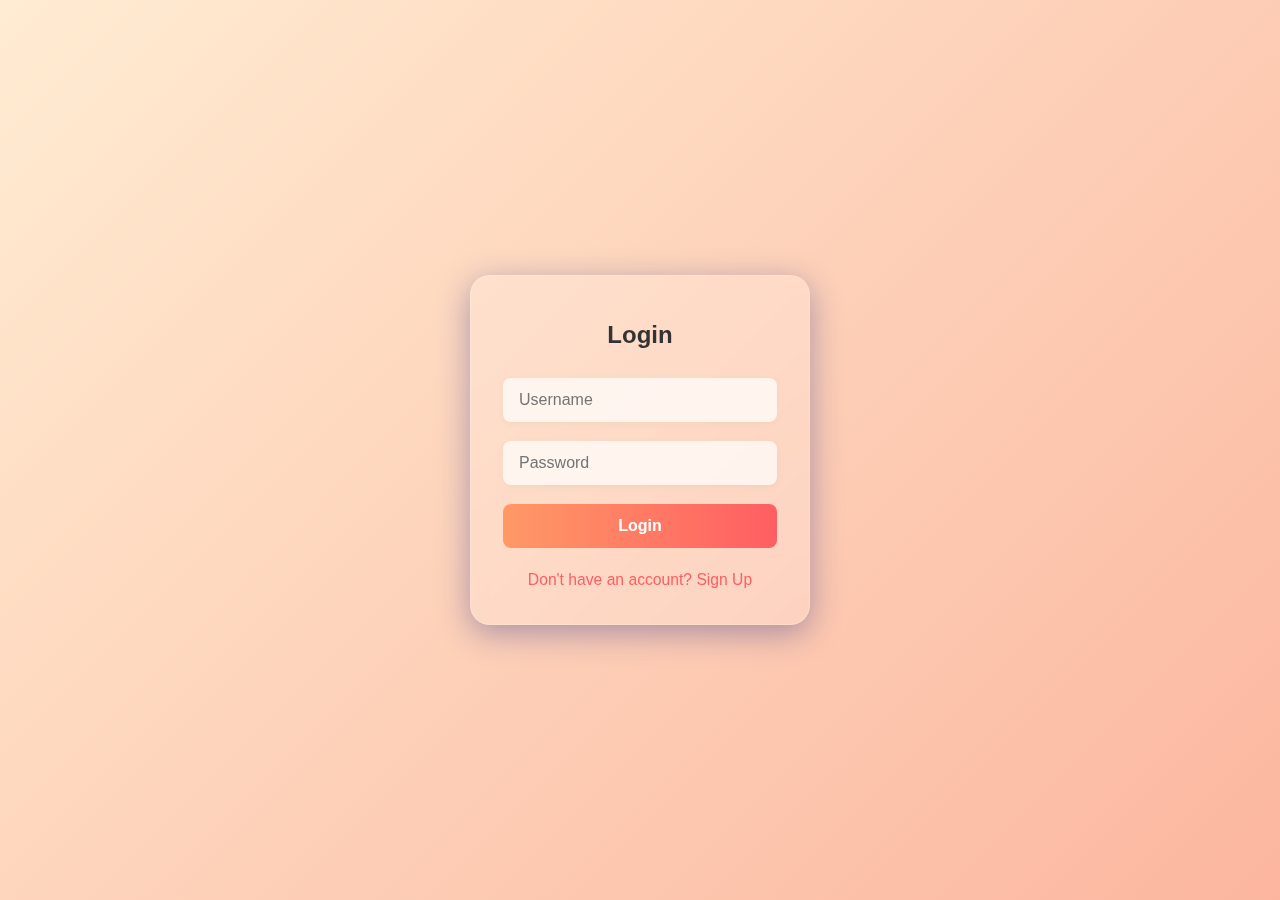
<file: login.html>
<!DOCTYPE html>
<html lang="en">
<head>
    <meta charset="UTF-8">
    <meta name="viewport" content="width=device-width, initial-scale=1.0">
    <title>Login</title>
    <link rel="stylesheet" href="styles.css">
    <style>
        body {
            min-height: 100vh;
            margin: 0;
            display: flex;
            align-items: center;
            justify-content: center;
            background: linear-gradient(135deg, #ffecd2 0%, #fcb69f 100%);
            background-size: cover;
            font-family: 'Poppins', sans-serif;
        }
        .glass-card {
            background: rgba(255,255,255,0.2);
            box-shadow: 0 8px 32px 0 rgba(31,38,135,0.37);
            backdrop-filter: blur(8px);
            -webkit-backdrop-filter: blur(8px);
            border-radius: 20px;
            border: 1px solid rgba(255,255,255,0.18);
            padding: 2.5rem 2rem 2rem 2rem;
            width: 340px;
            display: flex;
            flex-direction: column;  
            align-items: center;
        }
        .glass-card h2 {
            margin-bottom: 1.5rem;
            color: #333;
            font-weight: 600;
        }
        .glass-card form {
            width: 100%;
            display: flex;
            flex-direction: column;
        }
        .glass-card input {
            margin-bottom: 1.2rem;
            padding: 0.8rem 1rem;
            border: none;
            border-radius: 8px;
            background: rgba(255,255,255,0.7);
            font-size: 1rem;
            outline: none;
            box-shadow: 0 2px 8px rgba(0,0,0,0.04);
        }
        .glass-card button {
            padding: 0.8rem;
            border: none;
            border-radius: 8px;
            background: linear-gradient(90deg, #ff9966, #ff5e62);
            color: #fff;
            font-size: 1rem;
            font-weight: 600;
            cursor: pointer;
            transition: background 0.2s;
        }
        .glass-card button:hover {
            background: linear-gradient(90deg, #ff5e62, #ff9966);
        }
        .glass-card .toggle-link {
            margin-top: 1.2rem;
            color: #ff5e62;
            text-decoration: none;
            font-size: 0.98rem;
            transition: color 0.2s;
        }
        .glass-card .toggle-link:hover {
            color: #ff9966;
        }
    </style>
</head>
<body>
    <div class="glass-card">
        <h2>Login</h2>
        <form id="loginForm">
            <input type="text" id="username" placeholder="Username" required />
            <input type="password" id="password" placeholder="Password" required />
            <button type="submit">Login</button>
        </form>
        <a class="toggle-link" href="signup.html">Don't have an account? Sign Up</a>
    </div>
    <script>
        document.getElementById('loginForm').addEventListener('submit', function(e) {
            e.preventDefault();
            const username = document.getElementById('username').value;
            const password = document.getElementById('password').value;
            const specialCharRegex = /[!@#$%^&*(),.?":{}|<>]/;
            if (!username || !password) {
                alert('Please enter both username and password.');
                return;
            }
            if (password.length < 6) {
                alert('Password must be at least 6 characters long.');
                return;
            }
            if (!specialCharRegex.test(password)) {
                alert('Password must contain at least one special character.');
                return;
            }
            // Check credentials from localStorage
            const stored = localStorage.getItem('spiceroots_user');
            if (stored) {
                const user = JSON.parse(stored);
                if (user.username === username && user.password === password) {
                    window.location.href = 'index.html';
                } else {
                    alert('Username or password is incorrect.');
                }
            } else {
                alert('No user found. Please sign up first.');
            }
        });
    </script>
</body>
</html>
</file>
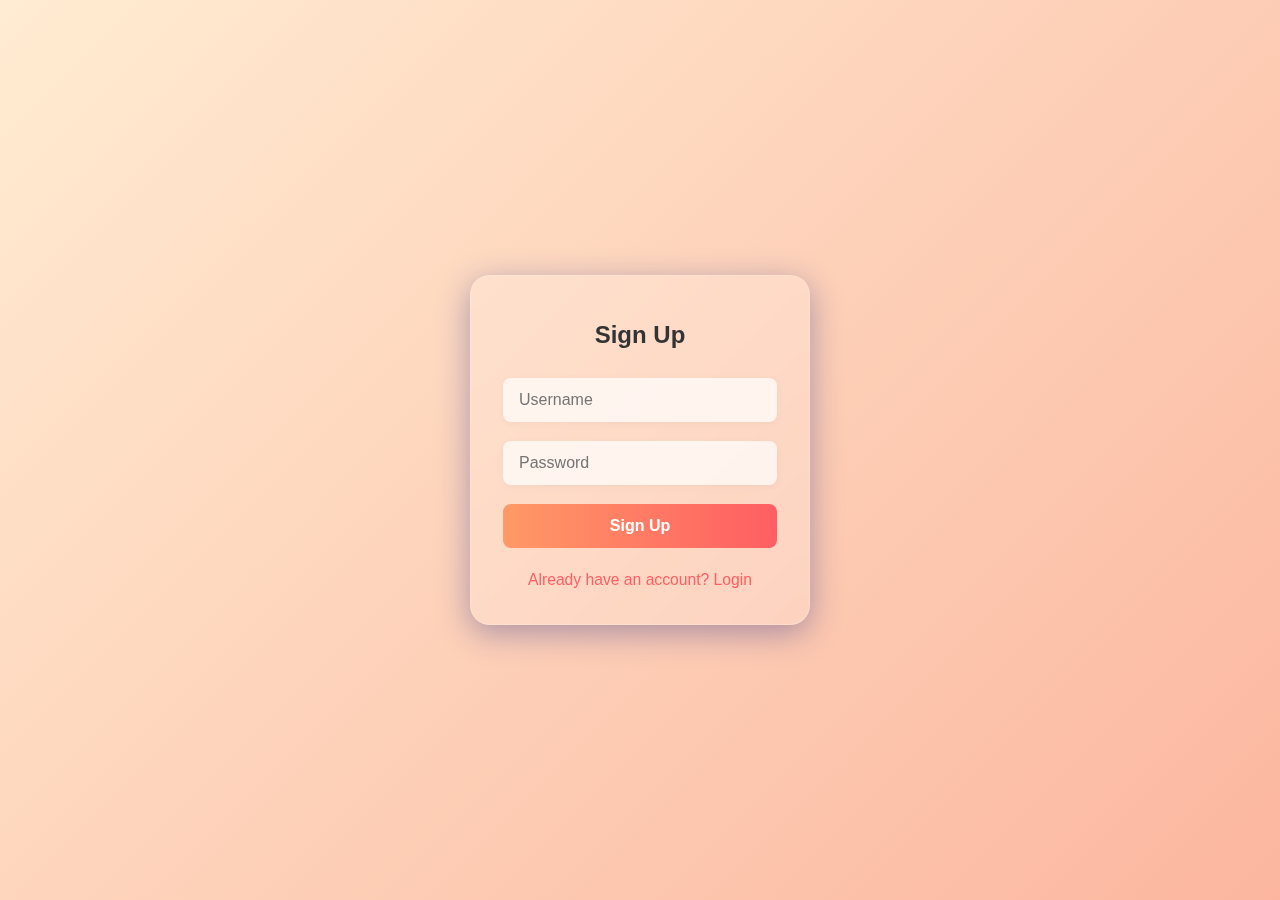
<file: signup.html>
<!DOCTYPE html>
<html lang="en">
<head>
    <meta charset="UTF-8">
    <meta name="viewport" content="width=device-width, initial-scale=1.0">
    <title>Sign Up</title>
    <link rel="stylesheet" href="styles.css">
    <style>
        body {
            min-height: 100vh;
            margin: 0;
            display: flex;
            align-items: center;
            justify-content: center;
            background: linear-gradient(135deg, #ffecd2 0%, #fcb69f 100%);
            background-size: cover;
            font-family: 'Poppins', sans-serif;
        }
        .glass-card {
            background: rgba(255,255,255,0.2);
            box-shadow: 0 8px 32px 0 rgba(31,38,135,0.37);
            backdrop-filter: blur(8px);
            -webkit-backdrop-filter: blur(8px);
            border-radius: 20px;
            border: 1px solid rgba(255,255,255,0.18);
            padding: 2.5rem 2rem 2rem 2rem;
            width: 340px;
            display: flex;
            flex-direction: column;
            align-items: center;
        }
        .glass-card h2 {
            margin-bottom: 1.5rem;
            color: #333;
            font-weight: 600;
        }
        .glass-card form {
            width: 100%;
            display: flex;
            flex-direction: column;
        }
        .glass-card input {
            margin-bottom: 1.2rem;
            padding: 0.8rem 1rem;
            border: none;
            border-radius: 8px;
            background: rgba(255,255,255,0.7);
            font-size: 1rem;
            outline: none;
            box-shadow: 0 2px 8px rgba(0,0,0,0.04);
        }
        .glass-card button {
            padding: 0.8rem;
            border: none;
            border-radius: 8px;
            background: linear-gradient(90deg, #ff9966, #ff5e62);
            color: #fff;
            font-size: 1rem;
            font-weight: 600;
            cursor: pointer;
            transition: background 0.2s;
        }
        .glass-card button:hover {
            background: linear-gradient(90deg, #ff5e62, #ff9966);
        }
        .glass-card .toggle-link {
            margin-top: 1.2rem;
            color: #ff5e62;
            text-decoration: none;
            font-size: 0.98rem;
            transition: color 0.2s;
        }
        .glass-card .toggle-link:hover {
            color: #ff9966;
        }
    </style>
</head>
<body>
    <div class="glass-card">
        <h2>Sign Up</h2>
        <form id="signupForm">
            <input type="text" id="newUsername" placeholder="Username" required />
            <input type="password" id="newPassword" placeholder="Password" required />
            <button type="submit">Sign Up</button>
        </form>
        <a class="toggle-link" href="login.html">Already have an account? Login</a>
    </div>
    <script>
        document.getElementById('signupForm').addEventListener('submit', function(e) {
            e.preventDefault();
            const username = document.getElementById('newUsername').value;
            const password = document.getElementById('newPassword').value;
            const specialCharRegex = /[!@#$%^&*(),.?":{}|<>]/;
            if (!username || !password) {
                alert('Please enter both username and password.');
                return;
            }
            if (password.length < 6) {
                alert('Password must be at least 6 characters long.');
                return;
            }
            if (!specialCharRegex.test(password)) {
                alert('Password must contain at least one special character.');
                return;
            }
            // Store credentials in localStorage
            localStorage.setItem('spiceroots_user', JSON.stringify({ username, password }));
            window.location.href = 'login.html';
        });
    </script>
</body>
</html>
</file>
<file: styles.css>
/* Reset and Base Styles */
* {
    margin: 0;
    padding: 0;
    box-sizing: border-box;
}

body {
    font-family: 'Poppins', sans-serif;
    line-height: 1.6;
    color: #333;
    overflow-x: hidden;
}

.container {
    max-width: 1200px;
    margin: 0 auto;
    padding: 0 20px;
}

/* Color Variables */
:root {
    --primary-color: #e74c3c;
    --secondary-color: #f39c12;
    --accent-color: #e67e22;
    --text-dark: #2c3e50;
    --text-light: #7f8c8d;
    --bg-light: #f8f9fa;
    --bg-white: #ffffff;
    --shadow: 0 4px 6px rgba(0, 0, 0, 0.1);
    --shadow-hover: 0 8px 15px rgba(0, 0, 0, 0.2);
    --gradient-primary: linear-gradient(135deg, #e74c3c 0%, #f39c12 100%);
    --gradient-secondary: linear-gradient(135deg, #f39c12 0%, #e67e22 100%);
}

/* Button Styles */
.btn-primary {
    background: var(--gradient-primary);
    color: white;
    border: none;
    padding: 12px 24px;
    border-radius: 25px;
    font-weight: 500;
    cursor: pointer;
    transition: all 0.3s ease;
    text-decoration: none;
    display: inline-block;
}

.btn-primary:hover {
    transform: translateY(-2px);
    box-shadow: var(--shadow-hover);
}

.btn-secondary {
    background: transparent;
    color: var(--primary-color);
    border: 2px solid var(--primary-color);
    padding: 10px 22px;
    border-radius: 25px;
    font-weight: 500;
    cursor: pointer;
    transition: all 0.3s ease;
    text-decoration: none;
    display: inline-block;
}

.btn-secondary:hover {
    background: var(--primary-color);
    color: white;
    transform: translateY(-2px);
}

/* Navigation */
.navbar {
    position: fixed;
    top: 0;
    width: 100%;
    background: rgba(255, 255, 255, 0.95);
    backdrop-filter: blur(10px);
    z-index: 1000;
    padding: 1rem 0;
    transition: all 0.3s ease;
}

.nav-container {
    max-width: 1200px;
    margin: 0 auto;
    padding: 0 20px;
    display: flex;
    justify-content: space-between;
    align-items: center;
}

.nav-logo {
    display: flex;
    align-items: center;
    font-size: 1.5rem;
    font-weight: 700;
    color: var(--primary-color);
}

.nav-logo i {
    margin-right: 8px;
    font-size: 1.8rem;
}

.nav-menu {
    display: flex;
    list-style: none;
    gap: 2rem;
}

.nav-link {
    text-decoration: none;
    color: var(--text-dark);
    font-weight: 500;
    transition: color 0.3s ease;
    position: relative;
}

.nav-link:hover {
    color: var(--primary-color);
}

.nav-link::after {
    content: '';
    position: absolute;
    bottom: -5px;
    left: 0;
    width: 0;
    height: 2px;
    background: var(--gradient-primary);
    transition: width 0.3s ease;
}

.nav-link:hover::after {
    width: 100%;
}

.nav-buttons {
    display: flex;
    gap: 1rem;
}

.hamburger {
    display: none;
    flex-direction: column;
    cursor: pointer;
}

.bar {
    width: 25px;
    height: 3px;
    background: var(--text-dark);
    margin: 3px 0;
    transition: 0.3s;
}

/* Hero Section */
.hero {
    min-height: 100vh;
    display: flex;
    align-items: center;
    background: linear-gradient(135deg, #fff5f5 0%, #fff8e1 100%);
    padding: 120px 0 80px;
    position: relative;
    overflow: hidden;
}

.hero::before {
    content: '';
    position: absolute;
    top: 0;
    left: 0;
    right: 0;
    bottom: 0;
    background: url('data:image/svg+xml,<svg xmlns="http://www.w3.org/2000/svg" viewBox="0 0 100 100"><defs><pattern id="spices" x="0" y="0" width="20" height="20" patternUnits="userSpaceOnUse"><circle cx="10" cy="10" r="1" fill="%23e74c3c" opacity="0.1"/></pattern></defs><rect width="100" height="100" fill="url(%23spices)"/></svg>');
    opacity: 0.3;
}

.hero-content {
    flex: 1;
    max-width: 600px;
    z-index: 2;
    position: relative;
}

.hero h1 {
    font-size: 3.5rem;
    font-weight: 700;
    color: var(--text-dark);
    margin-bottom: 1rem;
    line-height: 1.2;
}

.hero p {
    font-size: 1.2rem;
    color: var(--text-light);
    margin-bottom: 2rem;
    line-height: 1.6;
}

.search-container {
    margin-bottom: 3rem;
}

.search-box {
    display: flex;
    align-items: center;
    background: white;
    border-radius: 50px;
    padding: 5px;
    box-shadow: var(--shadow);
    max-width: 500px;
}

.search-box i {
    color: var(--text-light);
    margin-left: 20px;
    font-size: 1.2rem;
}

.search-box input {
    flex: 1;
    border: none;
    padding: 15px 20px;
    font-size: 1rem;
    outline: none;
    background: transparent;
}

.search-btn {
    background: var(--gradient-primary);
    color: white;
    border: none;
    padding: 15px 30px;
    border-radius: 25px;
    font-weight: 500;
    cursor: pointer;
    transition: all 0.3s ease;
}

.search-btn:hover {
    transform: translateY(-2px);
    box-shadow: var(--shadow-hover);
}

.hero-stats {
    display: flex;
    gap: 3rem;
}

.stat {
    text-align: center;
}

.stat-number {
    display: block;
    font-size: 2rem;
    font-weight: 700;
    color: var(--primary-color);
}

.stat-label {
    color: var(--text-light);
    font-size: 0.9rem;
}

.hero-image {
    flex: 1;
    display: flex;
    justify-content: center;
    align-items: center;
    position: relative;
    z-index: 2;
}

.floating-card {
    background: white;
    border-radius: 20px;
    padding: 20px;
    box-shadow: var(--shadow-hover);
    transform: rotate(5deg);
    transition: transform 0.3s ease;
    max-width: 300px;
}

.floating-card:hover {
    transform: rotate(0deg) scale(1.05);
}

.floating-card img {
    width: 100%;
    height: 200px;
    object-fit: cover;
    border-radius: 15px;
    margin-bottom: 15px;
}

.card-content h3 {
    color: var(--text-dark);
    margin-bottom: 5px;
}

.card-content p {
    color: var(--text-light);
    font-size: 0.9rem;
    margin-bottom: 10px;
}

.rating {
    display: flex;
    align-items: center;
    gap: 5px;
}

.rating i {
    color: #f39c12;
    font-size: 0.9rem;
}

.rating span {
    color: var(--text-light);
    font-size: 0.9rem;
    margin-left: 5px;
}

/* Categories Section */
.categories {
    padding: 80px 0;
    background: var(--bg-white);
}

.categories h2 {
    text-align: center;
    font-size: 2.5rem;
    font-weight: 700;
    color: var(--text-dark);
    margin-bottom: 3rem;
}

.categories-grid {
    display: grid;
    grid-template-columns: repeat(auto-fit, minmax(250px, 1fr));
    gap: 2rem;
}

.category-card {
    background: white;
    border-radius: 20px;
    padding: 2rem;
    text-align: center;
    box-shadow: var(--shadow);
    transition: all 0.3s ease;
    cursor: pointer;
    border: 2px solid transparent;
}

.category-card:hover {
    transform: translateY(-10px);
    box-shadow: var(--shadow-hover);
    border-color: var(--primary-color);
}

.category-icon {
    width: 80px;
    height: 80px;
    background: var(--gradient-primary);
    border-radius: 50%;
    display: flex;
    align-items: center;
    justify-content: center;
    margin: 0 auto 1rem;
}

.category-icon i {
    font-size: 2rem;
    color: white;
}

.category-card h3 {
    color: var(--text-dark);
    margin-bottom: 0.5rem;
    font-size: 1.3rem;
}

.category-card p {
    color: var(--text-light);
    margin-bottom: 1rem;
    font-size: 0.9rem;
}

.recipe-count {
    color: var(--primary-color);
    font-weight: 600;
    font-size: 0.9rem;
}

/* Featured Recipes Section */
.featured-recipes {
    padding: 80px 0;
    background: var(--bg-light);
}

.featured-recipes h2 {
    text-align: center;
    font-size: 2.5rem;
    font-weight: 700;
    color: var(--text-dark);
    margin-bottom: 3rem;
}

.recipes-grid {
    display: grid;
    grid-template-columns: repeat(auto-fit, minmax(300px, 1fr));
    gap: 2rem;
    margin-bottom: 3rem;
}

.recipe-card {
    background: white;
    border-radius: 20px;
    overflow: hidden;
    box-shadow: var(--shadow);
    transition: all 0.3s ease;
    cursor: pointer;
}

.recipe-card:hover {
    transform: translateY(-5px);
    box-shadow: var(--shadow-hover);
}

.recipe-image {
    width: 100%;
    height: 200px;
    object-fit: cover;
}

.recipe-content {
    padding: 1.5rem;
}

.recipe-title {
    font-size: 1.2rem;
    font-weight: 600;
    color: var(--text-dark);
    margin-bottom: 0.5rem;
}

.recipe-author {
    color: var(--text-light);
    font-size: 0.9rem;
    margin-bottom: 1rem;
}

.recipe-meta {
    display: flex;
    justify-content: space-between;
    align-items: center;
    margin-bottom: 1rem;
}

.recipe-rating {
    display: flex;
    align-items: center;
    gap: 5px;
}

.recipe-rating i {
    color: #f39c12;
    font-size: 0.9rem;
}

.recipe-rating span {
    color: var(--text-light);
    font-size: 0.9rem;
}

.recipe-time {
    color: var(--text-light);
    font-size: 0.9rem;
}

.recipe-tags {
    display: flex;
    gap: 0.5rem;
    flex-wrap: wrap;
}

.recipe-tag {
    background: var(--bg-light);
    color: var(--text-light);
    padding: 4px 12px;
    border-radius: 15px;
    font-size: 0.8rem;
}

.load-more {
    text-align: center;
}

/* About Section */
.about {
    padding: 80px 0;
    background: var(--bg-white);
}

.about-content {
    display: grid;
    grid-template-columns: 1fr 1fr;
    gap: 4rem;
    align-items: center;
}

.about-text h2 {
    font-size: 2.5rem;
    font-weight: 700;
    color: var(--text-dark);
    margin-bottom: 1.5rem;
}

.about-text p {
    color: var(--text-light);
    margin-bottom: 1.5rem;
    line-height: 1.8;
}

.features {
    display: grid;
    grid-template-columns: 1fr;
    gap: 1.5rem;
    margin-top: 2rem;
}

.feature {
    display: flex;
    align-items: flex-start;
    gap: 1rem;
}

.feature i {
    color: var(--primary-color);
    font-size: 1.5rem;
    margin-top: 0.2rem;
}

.feature h4 {
    color: var(--text-dark);
    margin-bottom: 0.5rem;
}

.feature p {
    color: var(--text-light);
    font-size: 0.9rem;
    margin: 0;
}

.about-image img {
    width: 100%;
    border-radius: 20px;
    box-shadow: var(--shadow);
}

/* Contact Section */
.contact {
    padding: 80px 0;
    background: var(--bg-light);
}

.contact h2 {
    text-align: center;
    font-size: 2.5rem;
    font-weight: 700;
    color: var(--text-dark);
    margin-bottom: 3rem;
}

.contact-content {
    display: grid;
    grid-template-columns: 1fr 1fr;
    gap: 4rem;
}

.contact-info h3 {
    color: var(--text-dark);
    margin-bottom: 1rem;
    font-size: 1.5rem;
}

.contact-info p {
    color: var(--text-light);
    margin-bottom: 2rem;
    line-height: 1.6;
}

.contact-item {
    display: flex;
    align-items: center;
    gap: 1rem;
    margin-bottom: 1rem;
}

.contact-item i {
    color: var(--primary-color);
    font-size: 1.2rem;
    width: 20px;
}

.contact-item span {
    color: var(--text-dark);
}

.contact-form {
    background: white;
    padding: 2rem;
    border-radius: 20px;
    box-shadow: var(--shadow);
}

.form-group {
    margin-bottom: 1.5rem;
}

.form-group input,
.form-group textarea {
    width: 100%;
    padding: 15px;
    border: 2px solid #e1e8ed;
    border-radius: 10px;
    font-size: 1rem;
    transition: border-color 0.3s ease;
    font-family: inherit;
}

.form-group input:focus,
.form-group textarea:focus {
    outline: none;
    border-color: var(--primary-color);
}

.form-group textarea {
    resize: vertical;
    min-height: 120px;
}

/* Footer */
.footer {
    background: var(--text-dark);
    color: white;
    padding: 60px 0 20px;
}

.footer-content {
    display: grid;
    grid-template-columns: repeat(auto-fit, minmax(250px, 1fr));
    gap: 2rem;
    margin-bottom: 2rem;
}

.footer-logo {
    display: flex;
    align-items: center;
    font-size: 1.5rem;
    font-weight: 700;
    color: var(--primary-color);
    margin-bottom: 1rem;
}

.footer-logo i {
    margin-right: 8px;
    font-size: 1.8rem;
}

.footer-section p {
    color: #bdc3c7;
    margin-bottom: 1.5rem;
    line-height: 1.6;
}

.social-links {
    display: flex;
    gap: 1rem;
}

.social-links a {
    width: 40px;
    height: 40px;
    background: var(--primary-color);
    border-radius: 50%;
    display: flex;
    align-items: center;
    justify-content: center;
    color: white;
    text-decoration: none;
    transition: all 0.3s ease;
}

.social-links a:hover {
    transform: translateY(-3px);
    box-shadow: var(--shadow);
}

.footer-section h4 {
    color: white;
    margin-bottom: 1rem;
    font-size: 1.2rem;
}

.footer-section ul {
    list-style: none;
}

.footer-section ul li {
    margin-bottom: 0.5rem;
}

.footer-section ul li a {
    color: #bdc3c7;
    text-decoration: none;
    transition: color 0.3s ease;
}

.footer-section ul li a:hover {
    color: var(--primary-color);
}

.footer-bottom {
    text-align: center;
    padding-top: 2rem;
    border-top: 1px solid #34495e;
    color: #bdc3c7;
}

/* Modal Styles */
.modal {
    display: none;
    position: fixed;
    z-index: 2000;
    left: 0;
    top: 0;
    width: 100%;
    height: 100%;
    background-color: rgba(0, 0, 0, 0.5);
    backdrop-filter: blur(5px);
}

.modal-content {
    background-color: white;
    margin: 5% auto;
    padding: 2rem;
    border-radius: 20px;
    width: 90%;
    max-width: 400px;
    position: relative;
    animation: modalSlideIn 0.3s ease;
}

@keyframes modalSlideIn {
    from {
        opacity: 0;
        transform: translateY(-50px);
    }
    to {
        opacity: 1;
        transform: translateY(0);
    }
}

.close {
    position: absolute;
    right: 20px;
    top: 20px;
    font-size: 2rem;
    cursor: pointer;
    color: var(--text-light);
    transition: color 0.3s ease;
}

.close:hover {
    color: var(--primary-color);
}

.modal h2 {
    text-align: center;
    color: var(--text-dark);
    margin-bottom: 2rem;
}

.modal form {
    margin-bottom: 1rem;
}

.modal p {
    text-align: center;
    color: var(--text-light);
}

.modal p a {
    color: var(--primary-color);
    text-decoration: none;
    font-weight: 500;
}

.modal p a:hover {
    text-decoration: underline;
}

/* Responsive Design */
@media (max-width: 768px) {
    .hamburger {
        display: flex;
    }

    .nav-menu {
        position: fixed;
        left: -100%;
        top: 70px;
        flex-direction: column;
        background-color: white;
        width: 100%;
        text-align: center;
        transition: 0.3s;
        box-shadow: var(--shadow);
        padding: 2rem 0;
    }

    .nav-menu.active {
        left: 0;
    }

    .nav-buttons {
        display: none;
    }

    .hero {
        flex-direction: column;
        text-align: center;
        padding: 100px 0 60px;
    }

    .hero h1 {
        font-size: 2.5rem;
    }

    .hero-stats {
        justify-content: center;
        gap: 2rem;
    }

    .search-box {
        margin: 0 auto;
    }

    .categories-grid {
        grid-template-columns: repeat(auto-fit, minmax(200px, 1fr));
        gap: 1.5rem;
    }

    .recipes-grid {
        grid-template-columns: 1fr;
    }

    .about-content {
        grid-template-columns: 1fr;
        gap: 2rem;
    }

    .contact-content {
        grid-template-columns: 1fr;
        gap: 2rem;
    }

    .footer-content {
        grid-template-columns: 1fr;
        text-align: center;
    }

    .social-links {
        justify-content: center;
    }
}

@media (max-width: 480px) {
    .container {
        padding: 0 15px;
    }

    .hero h1 {
        font-size: 2rem;
    }

    .hero p {
        font-size: 1rem;
    }

    .search-box {
        flex-direction: column;
        border-radius: 15px;
    }

    .search-box input {
        border-radius: 10px;
        margin: 10px;
    }

    .search-btn {
        border-radius: 10px;
        margin: 0 10px 10px;
    }

    .categories h2,
    .featured-recipes h2,
    .about-text h2,
    .contact h2 {
        font-size: 2rem;
    }

    .modal-content {
        margin: 10% auto;
        padding: 1.5rem;
    }
}

/* Smooth Scrolling */
html {
    scroll-behavior: smooth;
}

/* Loading Animation */
.loading {
    display: inline-block;
    width: 20px;
    height: 20px;
    border: 3px solid rgba(255, 255, 255, 0.3);
    border-radius: 50%;
    border-top-color: #fff;
    animation: spin 1s ease-in-out infinite;
}

@keyframes spin {
    to { transform: rotate(360deg); }
}

/* Toast Notifications */
.toast {
    position: fixed;
    top: 20px;
    right: 20px;
    background: white;
    color: var(--text-dark);
    padding: 1rem 1.5rem;
    border-radius: 10px;
    box-shadow: var(--shadow-hover);
    z-index: 3000;
    transform: translateX(400px);
    transition: transform 0.3s ease;
}

.toast.show {
    transform: translateX(0);
}

.toast.success {
    border-left: 4px solid #27ae60;
}

.toast.error {
    border-left: 4px solid #e74c3c;
}

.toast.info {
    border-left: 4px solid #3498db;
} 

/* Responsive styles for SpiceRoots website */
@media (max-width: 1024px) {
  .nav-container, .container {
    padding-left: 2vw;
    padding-right: 2vw;
  }
  .hero-content h1 {
    font-size: 2.2rem;
  }
  .hero-content p {
    font-size: 1.1rem;
  }
}

@media (max-width: 768px) {
  .nav-menu {
    display: none;
  }
  .hamburger {
    display: block;
  }
  .nav-buttons {
    flex-direction: column;
    gap: 0.5rem;
  }
  .hero {
    flex-direction: column;
    align-items: center;
    text-align: center;
  }
  .hero-content h1 {
    font-size: 1.7rem;
  }
  .hero-content p {
    font-size: 1rem;
  }
  .hero-image {
    margin-top: 1.5rem;
  }
  .categories-grid, .recipes-grid {
    grid-template-columns: 1fr 1fr;
    gap: 1rem;
  }
  .about-content {
    flex-direction: column;
    align-items: center;
    text-align: center;
  }
  .about-image {
    margin-top: 1.5rem;
  }
}

@media (max-width: 480px) {
  .nav-container, .container {
    padding-left: 1vw;
    padding-right: 1vw;
  }
  .nav-logo span {
    font-size: 1.1rem;
  }
  .nav-buttons button, .nav-buttons a button {
    font-size: 0.95rem;
    padding: 0.5rem 1rem;
  }
  .hero-content h1 {
    font-size: 1.2rem;
  }
  .hero-content p {
    font-size: 0.95rem;
  }
  .categories-grid, .recipes-grid {
    grid-template-columns: 1fr;
    gap: 0.7rem;
  }
  .footer-content {
    flex-direction: column;
    gap: 1.5rem;
    text-align: center;
  }
  .footer-section {
    width: 100%;
  }
  .glass-card {
    width: 95vw !important;
    padding: 1.2rem 0.5rem 1.5rem 0.5rem !important;
  }
}

/* Ensure forms and cards scale on mobile */
.glass-card, .login-container, .signup-container {
  max-width: 340px;
  width: 100%;
  box-sizing: border-box;
}
</file>
